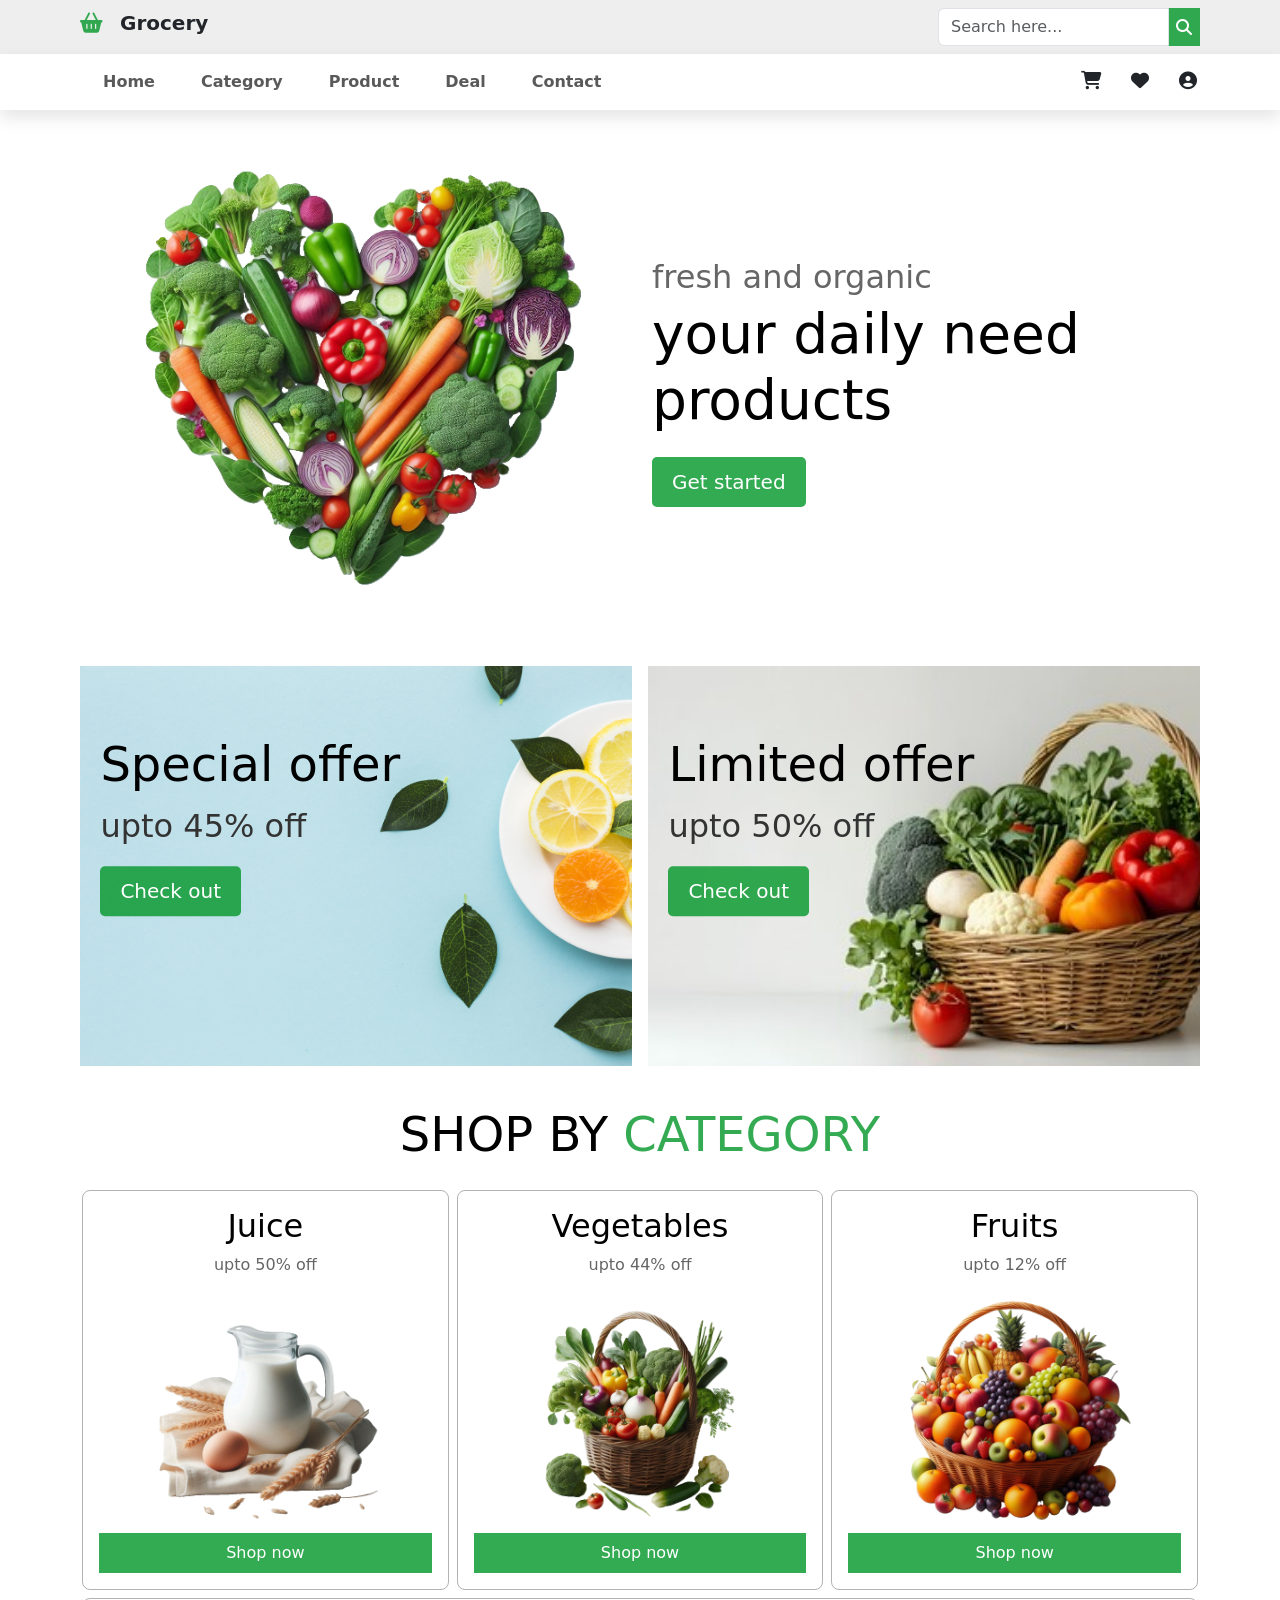
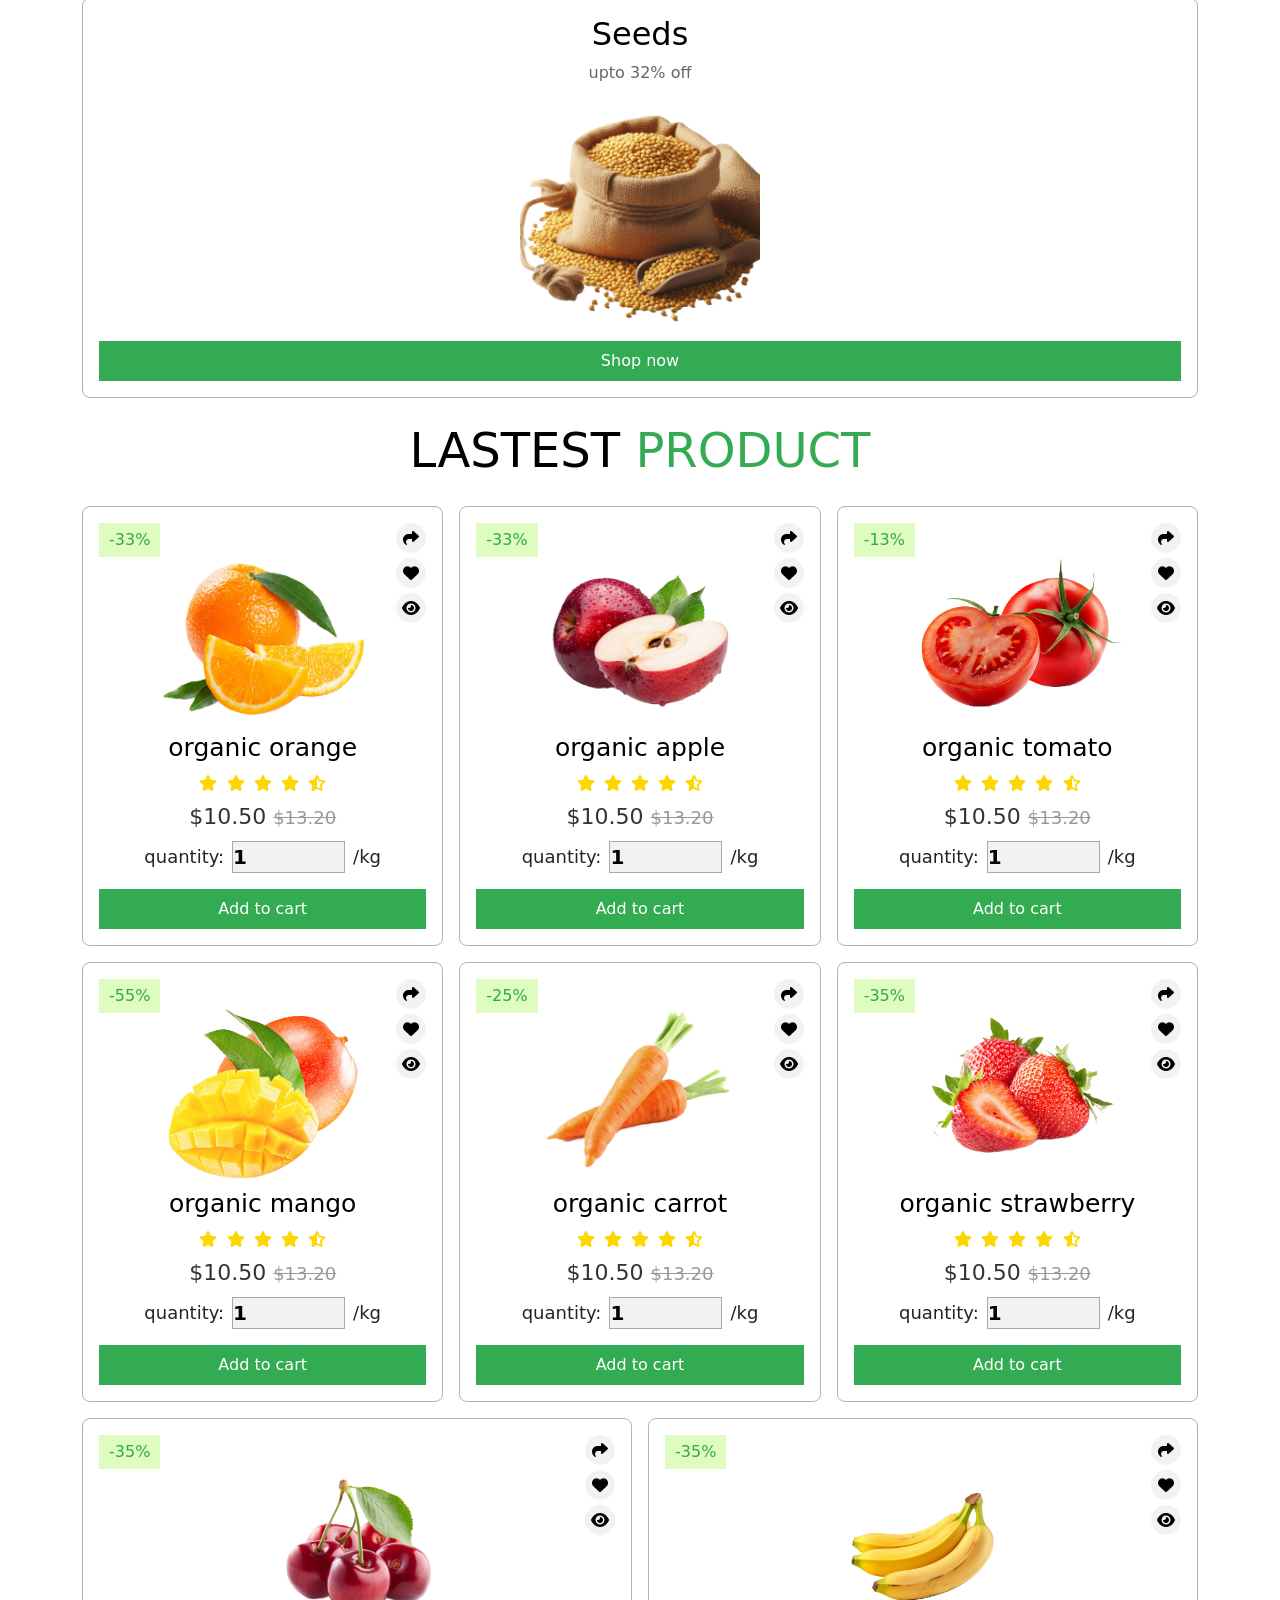
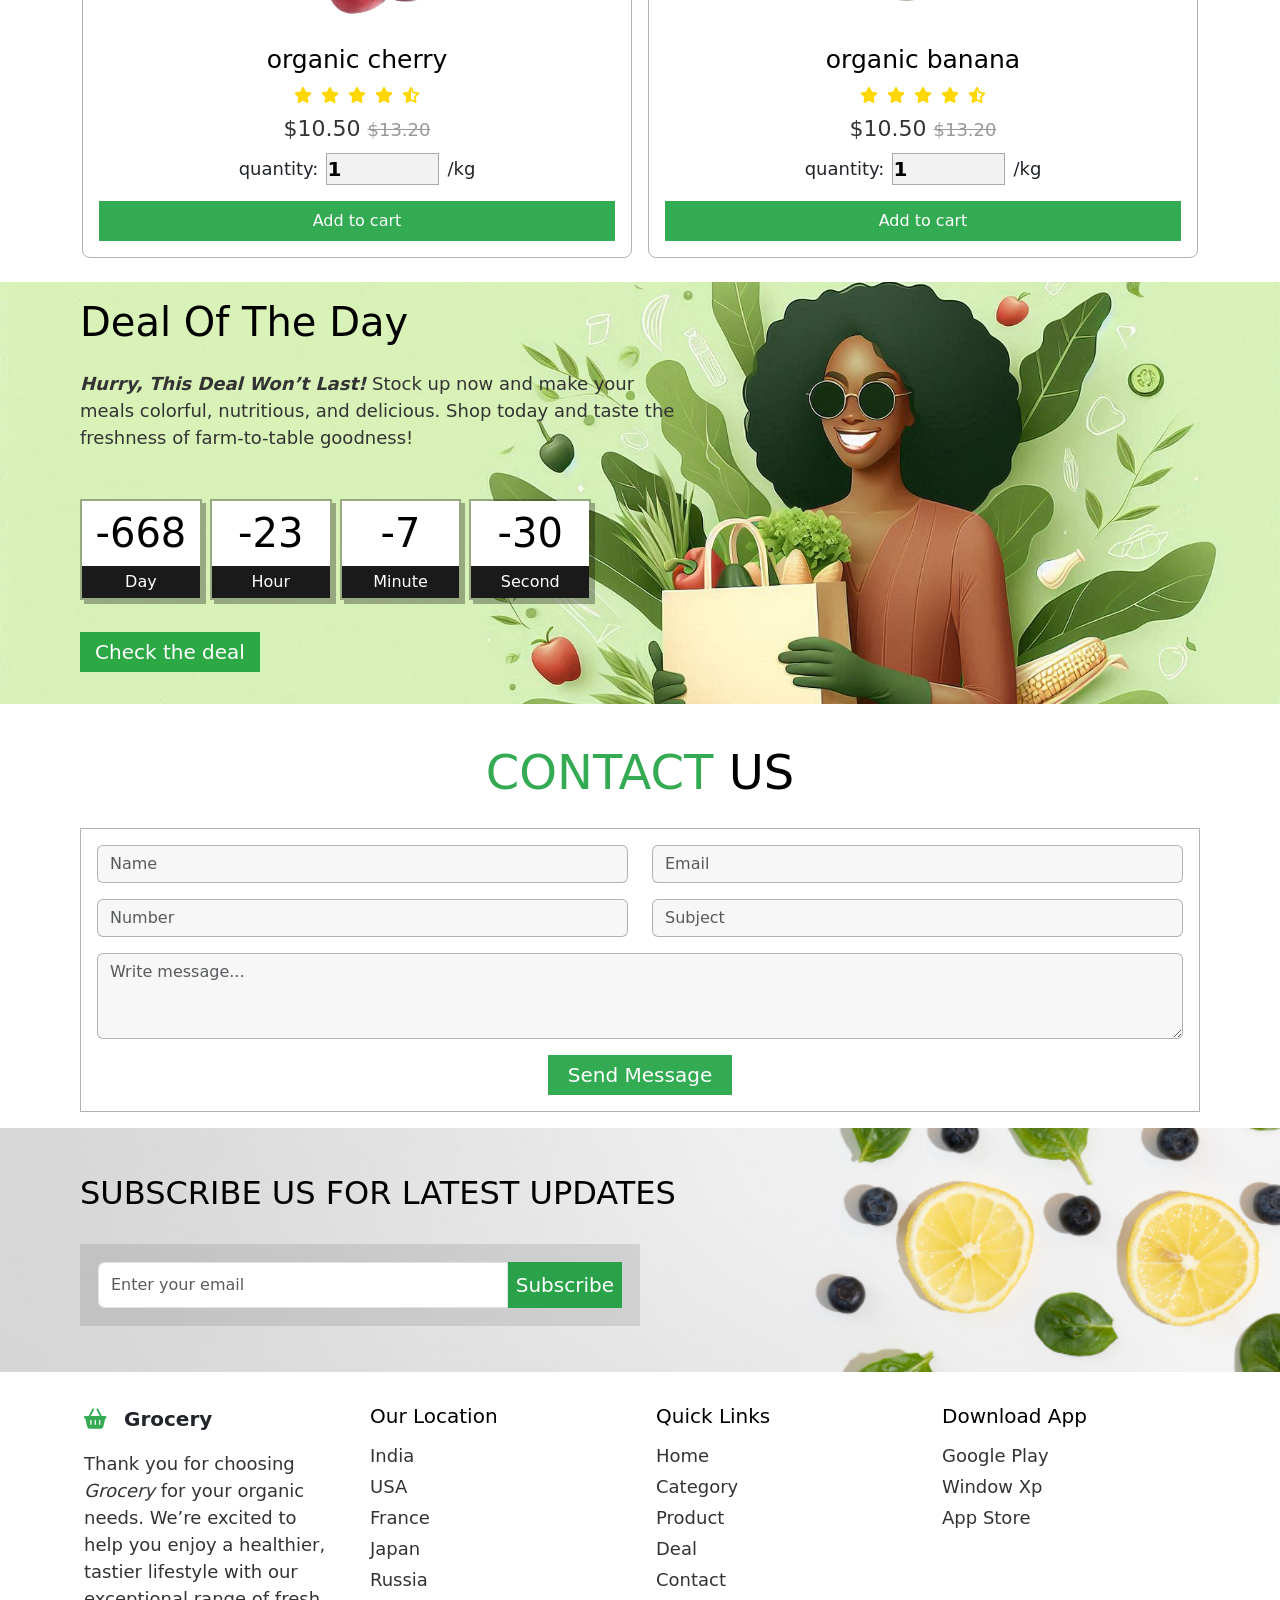
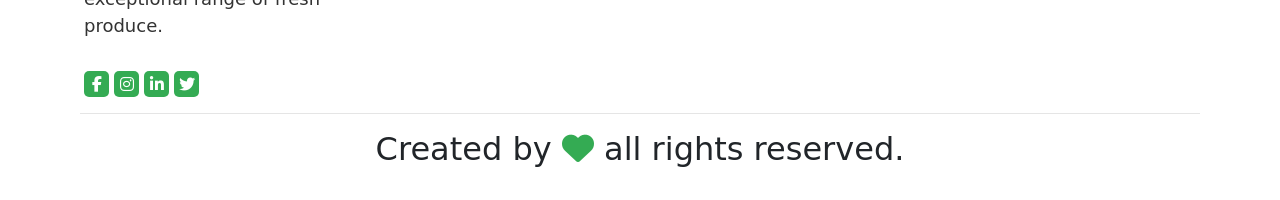
<file: index.html>
<!DOCTYPE html>
<html lang="en">

<head>
    <meta charset="UTF-8">
    <meta name="viewport" content="width=device-width, initial-scale=1.0">
    <title>Grocery App</title>
    <link rel="stylesheet" href="css/style.css">
    <link rel="stylesheet" href="css/responsive.css">
    <link rel="icon" type="image/x-icon" href="/images/favicon.png">

    <!-- font-icon -->
    <link rel="stylesheet" href="https://cdnjs.cloudflare.com/ajax/libs/font-awesome/6.4.2/css/all.min.css">

    <!-- font-family -->
    <link rel="preconnect" href="https://fonts.googleapis.com">
    <link rel="preconnect" href="https://fonts.gstatic.com" crossorigin>
    <link href="https://fonts.googleapis.com/css2?family=Nunito:ital,wght@0,200..1000;1,200..1000&display=swap"
        rel="stylesheet">
    <!-- Bootstrap JS Bundle with Popper -->
    <link href="https://cdn.jsdelivr.net/npm/bootstrap@5.0.2/dist/css/bootstrap.min.css" rel="stylesheet"
        integrity="sha384-EVSTQN3/azprG1Anm3QDgpJLIm9Nao0Yz1ztcQTwFspd3yD65VohhpuuCOmLASjC" crossorigin="anonymous">

    <link href="https://cdn.jsdelivr.net/npm/bootstrap@5.3.2/dist/css/bootstrap.min.css" rel="stylesheet">
</head>

<body>
    <!-- Header Section start-->
    <section>
        <div class="header-1">
            <div class="row">
                <div class="col">
                    <a class="navbar-brand logo"><i class="fa-solid fa-basket-shopping"></i> Grocery</a>
                </div>
                <div class="col-lg-3 col-sm-12">
                    <form class="d-flex">
                        <div class="input-group">
                            <input type="text" class="form-control" placeholder="Search here..." aria-label="Search"
                                aria-describedby="button-addon">
                            <button class="fa-solid fa-magnifying-glass p-2" type="button" id="button-addon"></button>
                        </div>
                    </form>
                </div>

            </div>
        </div>

        <div class="header-2 ">
            <div class="row justify-content-between">
                <div class="col-8 col-sm-2 p-0">
                    <nav class="navbar navbar-expand-lg p-0">
                        <div class="container-fluid">
                            <button class="navbar-toggler" type="button" data-bs-toggle="collapse"
                                data-bs-target="#navbarSupportedContent" aria-controls="navbarSupportedContent"
                                aria-expanded="false" aria-label="Toggle navigation">
                                <span class="navbar-toggler-icon"></span>
                            </button>

                            <div class="collapse navbar-collapse" id="navbarSupportedContent">
                                <ul class="navbar-nav mb-2 mb-lg-0">
                                    <li class="nav-item">
                                        <a class="nav-link" aria-current="page" href="#">Home</a>
                                    </li>
                                    <li class="nav-item">
                                        <a class="nav-link" href="#category">Category</a>
                                    </li>
                                    <li class="nav-item">
                                        <a class="nav-link" href="#product">Product</a>
                                    </li>
                                    <li class="nav-item">
                                        <a class="nav-link" href="#deal">Deal</a>
                                    </li>
                                    <li class="nav-item">
                                        <a class="nav-link" href="#contact">Contact</a>
                                    </li>
                                </ul>
                            </div>
                        </div>
                    </nav>
                </div>
                <div class="col-4 col-sm-2 p-0 d-flex justify-content-end">
                    <div class="icons">
                        <ul class="navbar-nav icons-nav">
                            <li class="nav-item">
                                <a class="nav-link" href="#"><i class="fa-solid fa-cart-shopping"></i></a>
                            </li>
                            <li class="nav-item">
                                <a class="nav-link" href="#"><i class="fa-solid fa-heart"></i></a>
                            </li>
                            <li class="nav-item">
                                <a class="nav-link" href="#"><i class="fa-solid fa-circle-user"></i></a>
                            </li>
                        </ul>
                    </div>
                </div>
            </div>
        </div>
    </section>
    <!-- Header Section end-->

    <!-- Home Section start-->
    <section class="home">
        <div class="container-fluid">
            <div class="row d-flex flex-wrap justify-content-center align-items-center">
                <div class="col-xs-12 col-sm-6 col-lg-6 image text-center">
                    <img src="images/home.png" width="460px" class="img-fluid">
                </div>
                <div class="col-xs-12 col-sm-6 col-lg-6 content">
                    <span>fresh and organic</span>
                    <h3>your daily need products</h3>
                    <button type="button" class="mt-3">Get started</button>
                </div>
            </div>
        </div>

    </section>
    <!-- Home Section end-->

    <!-- Banner Section start-->
    <section class="banner-container">
        <div class="row g-3 d-flex flex-wrap justify-content-center">

            <div class="col-sm-12 col-md-6 col-xl-6 banner">
                <img src="images/banner1.jpg" alt="" width="360px" height="240px" class="img-fluid">
                <div class="content">
                    <h3>Special offer</h3>
                    <p>upto 45% off</p>
                    <button type="button">Check out</button>
                </div>
            </div>

            <div class="col-sm-12 col-md-6 col-xl-6 banner">
                <img src="images/banner2.jpg" alt="" class="img-fluid">
                <div class="content">
                    <h3>Limited offer</h3>
                    <p>upto 50% off</p>
                    <button type="button">Check out</button>
                </div>
            </div>

        </div>
    </section>
    <!-- Banner Section end-->

    <!-- Category Section start-->
    <section id="category">
        <h1 class="heading">Shop by <span>Category</span></h1>
        <div class="row m-auto gap-2 box-container container">
            <div class="col box">
                <h3>Juice</h3>
                <p>upto 50% off</p>
                <div class="image">
                    <img src="images/category1.png">
                </div>
                <!-- <button type="button">Shop now</button> -->
                <a href="Juice.html" target="_self">Shop now</a>

            </div>
            <div class="col box">
                <h3>Vegetables</h3>
                <p>upto 44% off</p>
                <div class="image">
                    <img src="images/category2.png">
                </div>
                <!-- <button type="button">Shop now</button> -->
                <a href="Vegetable.html" target="_self">Shop now</a>

            </div>
            <div class="col box">
                <h3>Fruits</h3>
                <p>upto 12% off</p>
                <div class="image">
                    <img src="images/category3.png">
                </div>
                <!-- <button type="button">Shop now</button> -->
                <a href="Fruits.html" target="_self">Shop now</a>
            </div>
            <div class="col box">
                <h3>Seeds</h3>
                <p>upto 32% off</p>
                <div class="image">
                    <img src="images/category4.png">
                </div>
                <!-- <button type="button">Shop now</button> -->
                <a href="Seeds.html" target="_self">Shop now</a>
            </div>
        </div>
    </section>
    <!-- Category Section end-->

    <!-- Product Section start-->
    <section id="product">
        <h1 class="heading">Lastest <span>product</span></h1>
        <div class="row gap-3 m-auto mb-4 product-container container">

            <div class="col box">
                <span class="discount">-33%</span>
                <div class="icons">
                    <a href="#" class="fa-solid fa-share"></a>
                    <a href="#" class="fa-solid fa-heart"></a>
                    <a href="#" class="fa-solid fa-eye"></a>
                </div>
                <div class="image">
                    <img src="images/product1.png" alt="">
                </div>
                <h3>organic orange</h3>
                <div class="stars">
                    <i class="fa-solid fa-star"></i>
                    <i class="fa-solid fa-star"></i>
                    <i class="fa-solid fa-star"></i>
                    <i class="fa-solid fa-star"></i>
                    <i class="fa-solid fa-star-half-stroke"></i>
                </div>
                <div class="price"> $10.50 <span> $13.20 </span></div>
                <div class="quantity">
                    <span>quantity: </span>
                    <input type="number" min="1" max="1000" value="1">
                    <span>/kg</span>
                </div>
                <button>Add to cart</button>
            </div>

            <div class="col box">
                <span class="discount">-33%</span>
                <div class="icons">
                    <a href="#" class="fa-solid fa-share"></a>
                    <a href="#" class="fa-solid fa-heart"></a>
                    <a href="#" class="fa-solid fa-eye"></a>
                </div>
                <div class="image">
                    <img src="images/product2.png" alt="">
                </div>
                <h3>organic apple</h3>
                <div class="stars">
                    <i class="fa-solid fa-star"></i>
                    <i class="fa-solid fa-star"></i>
                    <i class="fa-solid fa-star"></i>
                    <i class="fa-solid fa-star"></i>
                    <i class="fa-solid fa-star-half-stroke"></i>
                </div>
                <div class="price"> $10.50 <span> $13.20 </span></div>
                <div class="quantity">
                    <span>quantity: </span>
                    <input type="number" min="1" max="1000" value="1">
                    <span> /kg</span>
                </div>
                <button>Add to cart</button>
            </div>

            <div class="col box">
                <span class="discount">-13%</span>
                <div class="icons">
                    <a href="#" class="fa-solid fa-share"></a>
                    <a href="#" class="fa-solid fa-heart"></a>
                    <a href="#" class="fa-solid fa-eye"></a>
                </div>
                <div class="image">
                    <img src="images/product3.png" alt="">
                </div>
                <h3>organic tomato</h3>
                <div class="stars">
                    <i class="fa-solid fa-star"></i>
                    <i class="fa-solid fa-star"></i>
                    <i class="fa-solid fa-star"></i>
                    <i class="fa-solid fa-star"></i>
                    <i class="fa-solid fa-star-half-stroke"></i>
                </div>
                <div class="price"> $10.50 <span> $13.20 </span></div>
                <div class="quantity">
                    <span>quantity: </span>
                    <input type="number" min="1" max="1000" value="1">
                    <span> /kg</span>
                </div>
                <button>Add to cart</button>
            </div>

            <div class="col box">
                <span class="discount">-55%</span>
                <div class="icons">
                    <a href="#" class="fa-solid fa-share"></a>
                    <a href="#" class="fa-solid fa-heart"></a>
                    <a href="#" class="fa-solid fa-eye"></a>
                </div>
                <div class="image">
                    <img src="images/product4.png" alt="">
                </div>
                <h3>organic mango</h3>
                <div class="stars">
                    <i class="fa-solid fa-star"></i>
                    <i class="fa-solid fa-star"></i>
                    <i class="fa-solid fa-star"></i>
                    <i class="fa-solid fa-star"></i>
                    <i class="fa-solid fa-star-half-stroke"></i>
                </div>
                <div class="price"> $10.50 <span> $13.20 </span></div>
                <div class="quantity">
                    <span>quantity: </span>
                    <input type="number" min="1" max="1000" value="1">
                    <span> /kg</span>
                </div>
                <button>Add to cart</button>
            </div>

            <div class="col box">
                <span class="discount">-25%</span>
                <div class="icons">
                    <a href="#" class="fa-solid fa-share"></a>
                    <a href="#" class="fa-solid fa-heart"></a>
                    <a href="#" class="fa-solid fa-eye"></a>
                </div>
                <div class="image">
                    <img src="images/product5.png" alt="">
                </div>
                <h3>organic carrot</h3>
                <div class="stars">
                    <i class="fa-solid fa-star"></i>
                    <i class="fa-solid fa-star"></i>
                    <i class="fa-solid fa-star"></i>
                    <i class="fa-solid fa-star"></i>
                    <i class="fa-solid fa-star-half-stroke"></i>
                </div>
                <div class="price"> $10.50 <span> $13.20 </span></div>
                <div class="quantity">
                    <span>quantity: </span>
                    <input type="number" min="1" max="1000" value="1">
                    <span> /kg</span>
                </div>
                <button>Add to cart</button>
            </div>

            <div class="col box">
                <span class="discount">-35%</span>
                <div class="icons">
                    <a href="#" class="fa-solid fa-share"></a>
                    <a href="#" class="fa-solid fa-heart"></a>
                    <a href="#" class="fa-solid fa-eye"></a>
                </div>
                <div class="image">
                    <img src="images/product6.png" alt="">
                </div>
                <h3>organic strawberry</h3>
                <div class="stars">
                    <i class="fa-solid fa-star"></i>
                    <i class="fa-solid fa-star"></i>
                    <i class="fa-solid fa-star"></i>
                    <i class="fa-solid fa-star"></i>
                    <i class="fa-solid fa-star-half-stroke"></i>
                </div>
                <div class="price"> $10.50 <span> $13.20 </span></div>
                <div class="quantity">
                    <span>quantity: </span>
                    <input type="number" min="1" max="1000" value="1">
                    <span> /kg</span>
                </div>
                <button>Add to cart</button>
            </div>

            <div class="col box">
                <span class="discount">-35%</span>
                <div class="icons">
                    <a href="#" class="fa-solid fa-share"></a>
                    <a href="#" class="fa-solid fa-heart"></a>
                    <a href="#" class="fa-solid fa-eye"></a>
                </div>
                <div class="image">
                    <img src="images/product7.png" alt="">
                </div>
                <h3>organic cherry</h3>
                <div class="stars">
                    <i class="fa-solid fa-star"></i>
                    <i class="fa-solid fa-star"></i>
                    <i class="fa-solid fa-star"></i>
                    <i class="fa-solid fa-star"></i>
                    <i class="fa-solid fa-star-half-stroke"></i>
                </div>
                <div class="price"> $10.50 <span> $13.20 </span></div>
                <div class="quantity">
                    <span>quantity: </span>
                    <input type="number" min="1" max="1000" value="1">
                    <span> /kg</span>
                </div>
                <button>Add to cart</button>
            </div>

            <div class="col box">
                <span class="discount">-35%</span>
                <div class="icons">
                    <a href="#" class="fa-solid fa-share"></a>
                    <a href="#" class="fa-solid fa-heart"></a>
                    <a href="#" class="fa-solid fa-eye"></a>
                </div>
                <div class="image">
                    <img src="images/product8.png" alt="">
                </div>
                <h3>organic banana</h3>
                <div class="stars">
                    <i class="fa-solid fa-star"></i>
                    <i class="fa-solid fa-star"></i>
                    <i class="fa-solid fa-star"></i>
                    <i class="fa-solid fa-star"></i>
                    <i class="fa-solid fa-star-half-stroke"></i>
                </div>
                <div class="price"> $10.50 <span> $13.20 </span></div>
                <div class="quantity">
                    <span>quantity: </span>
                    <input type="number" min="1" max="1000" value="1">
                    <span> /kg</span>
                </div>
                <button>Add to cart</button>
            </div>
        </div>
    </section>
    <!-- Product Section end-->

    <!-- Deal Section start-->
    <section id="deal">
        <div class="content">
            <h3 class="title">Deal Of The Day</h3>
            <p><b><i>Hurry, This Deal Won’t Last!</i></b> Stock up now and make your meals colorful, nutritious, and
                delicious. Shop today and taste the freshness of farm-to-table goodness!</p>

            <div class="row gap-2 deal-container">
                <div class="px-0 box">
                    <h3 class="mb-0" id="day">00</h3>
                    <span>Day</span>
                </div>
                <div class="px-0 box">
                    <h3 class="mb-0" id="hour">00</h3>
                    <span>Hour</span>
                </div>
                <div class="px-0 box">
                    <h3 class="mb-0" id="minute">00</h3>
                    <span>Minute</span>
                </div>
                <div class="px-0 box">
                    <h3 class="mb-0" id="second">00</h3>
                    <span>Second</span>
                </div>
            </div>

            <button type="button" class="my-3">Check the deal</button>
        </div>
    </section>
    <!-- Deal Section end-->

    <!--Contact Section start-->
    <section id="contact">
        <h1 class="heading"> <span>contact</span> us </h1>

        <form>
            <div class="row">
                <div class="col-sm-12 col-md-6 col-lg-6 mb-3">
                    <input type="text" class="form-control" placeholder="Name" aria-describedby="fullname">
                </div>
                <div class="col-sm-12 col-md-6 col-lg-6 mb-3">
                    <input type="email" class="form-control" placeholder="Email" aria-describedby="email">
                </div>
            </div>

            <div class="row">
                <div class="col-sm-12 col-md-6 col-lg-6 mb-3">
                    <input type="number" class="form-control" placeholder="Number" max="1000000000" min="1">
                </div>
                <div class="col-sm-12 col-md-6 col-lg-6 mb-3">
                    <input type="text" class="form-control" placeholder="Subject" aria-describedby="subject">
                </div>
            </div>

            <div class="row">
                <div class="col">
                    <textarea class="form-control" placeholder="Write message..." rows="3"></textarea>
                </div>
            </div>

            <button type="submit">Send Message</button>
        </form>
    </section>
    <!--Contact Section end-->

    <!--Subscribe Section start-->
    <section class="subscribe">
        <h3 class="subs-heading">subscribe us for latest updates</h3>
        <form class="col-sm-12 col-xl-6 d-flex">
            <div class="input-group">
                <input type="email" class="form-control email" placeholder="Enter your email" aria-label="Search"
                    aria-describedby="button-addon">
                <button class="p-2 m-0" type="submit" id="button-addon">Subscribe</button>
            </div>
        </form>

    </section>
    <!--Subscribe Section end-->

    <!--Footer Section start-->
    <section class="footer">
        <div class="row box-container">
            <div class="col-sm-12 col-lg-3 box">
                <a class="navbar-brand logo"><i class="fa-solid fa-basket-shopping"></i> Grocery</a>
                <p>Thank you for choosing <i>Grocery</i> for your organic needs. We’re excited to help you enjoy a
                    healthier, tastier lifestyle with our exceptional range of fresh produce.</p>

                <div class="share">
                    <a href="#" class="fa-brands fa-facebook-f"></a>
                    <a href="#" class="fa-brands fa-instagram"></a>
                    <a href="#" class="fa-brands fa-linkedin-in"></a>
                    <a href="#" class="fa-brands fa-twitter"></a>
                </div>
            </div>

            <div class="col-sm-12 col-lg-3 box">
                <h3>Our Location</h3>
                <div class="links">
                    <a href="#">India</a>
                    <a href="#">USA</a>
                    <a href="#">France</a>
                    <a href="#">Japan</a>
                    <a href="#">Russia</a>
                </div>
            </div>

            <div class="col-sm-12 col-lg-3 box">
                <h3>Quick Links</h3>
                <div class="links">
                    <a href="#">Home</a>
                    <a href="#">Category</a>
                    <a href="#">Product</a>
                    <a href="#">Deal</a>
                    <a href="#">Contact</a>
                </div>
            </div>

            <div class="col-sm-12 col-lg-3 box">
                <h3>Download App</h3>
                <div class="links">
                    <a href="#">Google Play</a>
                    <a href="#">Window Xp</a>
                    <a href="#">App Store</a>
                </div>
            </div>
        </div>

        <h1 class="credit">Created by <span> <i class="fa-solid fa-heart"></i> </span> all rights reserved.</h1>

    </section>
    <!--Footer Section end-->


</body>

</html>

<script src="js/javascript.js"></script>
<script src="https://cdn.jsdelivr.net/npm/bootstrap@5.3.2/dist/js/bootstrap.bundle.min.js"></script>
</body>

</html>
</file>
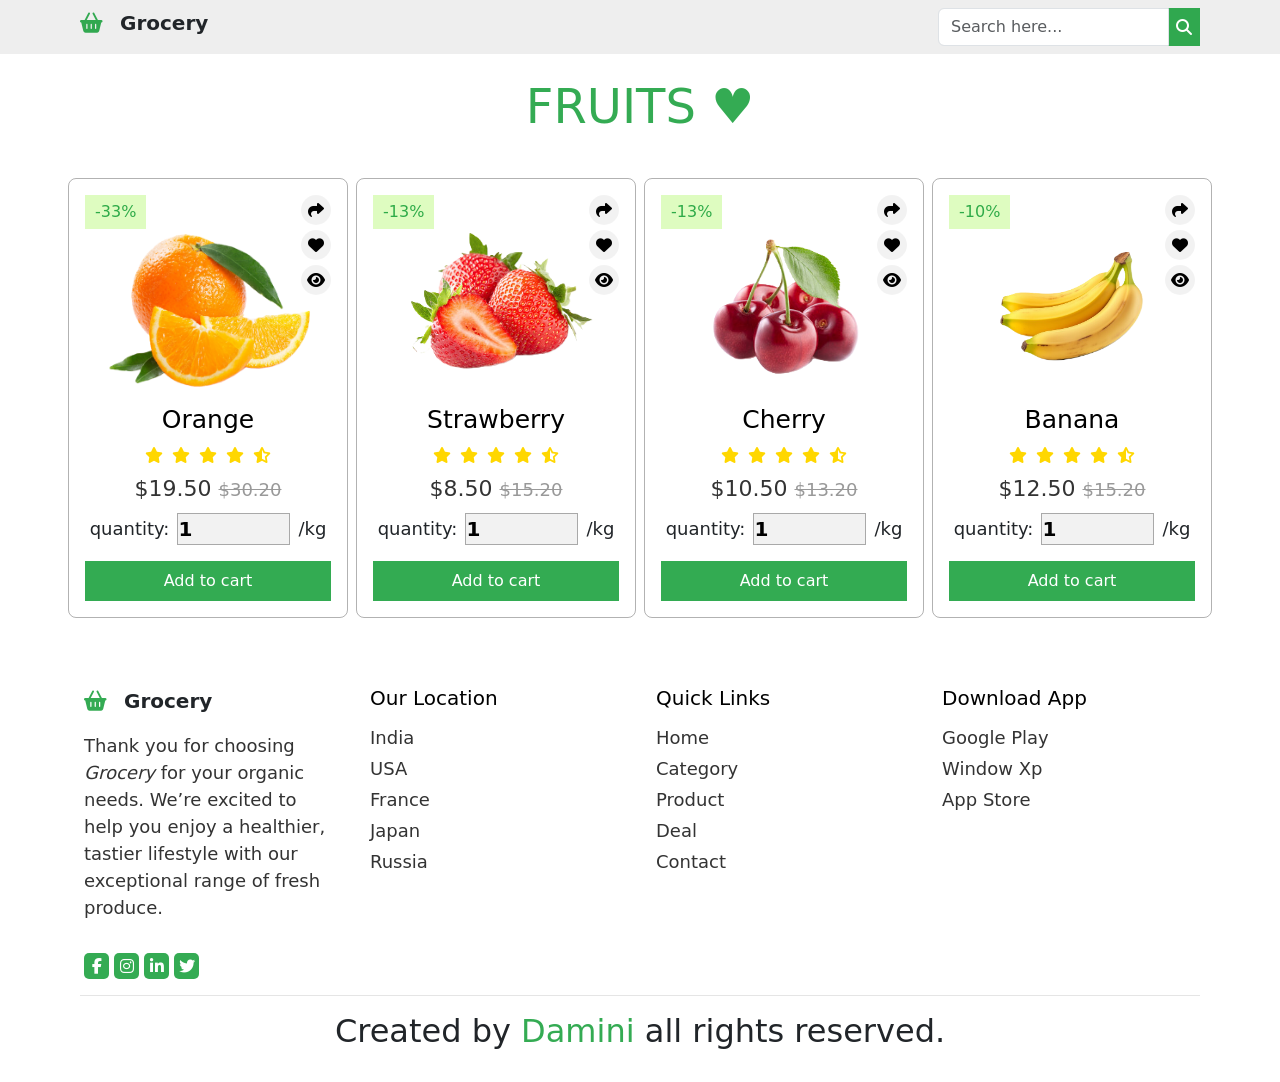
<file: Fruits.html>
<!DOCTYPE html>
<html lang="en">
    <head>
        <meta charset="UTF-8">
        <meta name="viewport" content="width=device-width, initial-scale=1.0">
        <title>Grocery App</title>
        <link rel="stylesheet" href="css/style.css">
        <link rel="stylesheet" href="css/responsive.css">
    
        <!-- font-icon -->
        <link rel="stylesheet" href="https://cdnjs.cloudflare.com/ajax/libs/font-awesome/6.4.2/css/all.min.css">
    
        <!-- font-family -->
        <link rel="preconnect" href="https://fonts.googleapis.com">
        <link rel="preconnect" href="https://fonts.gstatic.com" crossorigin>
        <link href="https://fonts.googleapis.com/css2?family=Nunito:ital,wght@0,200..1000;1,200..1000&display=swap"
            rel="stylesheet">
        <!-- Bootstrap JS Bundle with Popper -->
        <link href="https://cdn.jsdelivr.net/npm/bootstrap@5.0.2/dist/css/bootstrap.min.css" rel="stylesheet"
            integrity="sha384-EVSTQN3/azprG1Anm3QDgpJLIm9Nao0Yz1ztcQTwFspd3yD65VohhpuuCOmLASjC" crossorigin="anonymous">
    
        <link href="https://cdn.jsdelivr.net/npm/bootstrap@5.3.2/dist/css/bootstrap.min.css" rel="stylesheet">
    </head>
<body>
    <section>
        <div class="header-1">
            <div class="row">
                <div class="col">
                    <a class="navbar-brand logo"><i class="fa-solid fa-basket-shopping"></i> Grocery</a>
                </div>
                <div class="col-lg-3 col-sm-12">
                    <form class="d-flex">
                        <div class="input-group">
                            <input type="text" class="form-control" placeholder="Search here..." aria-label="Search"
                                aria-describedby="button-addon">
                            <button class="fa-solid fa-magnifying-glass p-2" type="button" id="button-addon"></button>
                        </div>
                    </form>
                </div>

            </div>
        </div>
    </section>

    <section id="shopBy">
        <h1 class="heading"><span>Fruits &#9829;</span></h1>
        <div class="row gap-2 category-container">

            <div class="col box">
                <span class="discount">-33%</span>
                <div class="icons">
                    <a href="#" class="fa-solid fa-share"></a>
                    <a href="#" class="fa-solid fa-heart"></a>
                    <a href="#" class="fa-solid fa-eye"></a>
                </div>
                <div class="image">
                    <img src="images/product1.png" alt="">
                </div>
                <h3>Orange</h3>
                <div class="stars">
                    <i class="fa-solid fa-star"></i>
                    <i class="fa-solid fa-star"></i>
                    <i class="fa-solid fa-star"></i>
                    <i class="fa-solid fa-star"></i>
                    <i class="fa-solid fa-star-half-stroke"></i>
                </div>
                <div class="price"> $19.50 <span> $30.20 </span></div>
                <div class="quantity">
                    <span>quantity: </span>
                    <input type="number" min="1" max="1000" value="1">
                    <span>/kg</span>
                </div>
                <button>Add to cart</button>
            </div>

            <div class="col box">
                <span class="discount">-13%</span>
                <div class="icons">
                    <a href="#" class="fa-solid fa-share"></a>
                    <a href="#" class="fa-solid fa-heart"></a>
                    <a href="#" class="fa-solid fa-eye"></a>
                </div>
                <div class="image">
                    <img src="images/product6.png" alt="">
                </div>
                <h3>Strawberry</h3>
                <div class="stars">
                    <i class="fa-solid fa-star"></i>
                    <i class="fa-solid fa-star"></i>
                    <i class="fa-solid fa-star"></i>
                    <i class="fa-solid fa-star"></i>
                    <i class="fa-solid fa-star-half-stroke"></i>
                </div>
                <div class="price"> $8.50 <span> $15.20 </span></div>
                <div class="quantity">
                    <span>quantity: </span>
                    <input type="number" min="1" max="1000" value="1">
                    <span> /kg</span>
                </div>
                <button>Add to cart</button>
            </div>

            <div class="col box">
                <span class="discount">-13%</span>
                <div class="icons">
                    <a href="#" class="fa-solid fa-share"></a>
                    <a href="#" class="fa-solid fa-heart"></a>
                    <a href="#" class="fa-solid fa-eye"></a>
                </div>
                <div class="image">
                    <img src="images/product7.png" alt="">
                </div>
                <h3>Cherry</h3>
                <div class="stars">
                    <i class="fa-solid fa-star"></i>
                    <i class="fa-solid fa-star"></i>
                    <i class="fa-solid fa-star"></i>
                    <i class="fa-solid fa-star"></i>
                    <i class="fa-solid fa-star-half-stroke"></i>
                </div>
                <div class="price"> $10.50 <span> $13.20 </span></div>
                <div class="quantity">
                    <span>quantity: </span>
                    <input type="number" min="1" max="1000" value="1">
                    <span> /kg</span>
                </div>
                <button>Add to cart</button>
            </div>

            <div class="col box">
                <span class="discount">-10%</span>
                <div class="icons">
                    <a href="#" class="fa-solid fa-share"></a>
                    <a href="#" class="fa-solid fa-heart"></a>
                    <a href="#" class="fa-solid fa-eye"></a>
                </div>
                <div class="image">
                    <img src="images/product8.png" alt="">
                </div>
                <h3>Banana</h3>
                <div class="stars">
                    <i class="fa-solid fa-star"></i>
                    <i class="fa-solid fa-star"></i>
                    <i class="fa-solid fa-star"></i>
                    <i class="fa-solid fa-star"></i>
                    <i class="fa-solid fa-star-half-stroke"></i>
                </div>
                <div class="price"> $12.50 <span> $15.20 </span></div>
                <div class="quantity">
                    <span>quantity: </span>
                    <input type="number" min="1" max="1000" value="1">
                    <span> /kg</span>
                </div>
                <button>Add to cart</button>
            </div>

          
        </div>
    </section>

    <section class="footer">
        <div class="row justify-content-end box-container">
            <div class="col-sm-12 col-xl-3 box">
                <a class="navbar-brand logo"><i class="fa-solid fa-basket-shopping"></i> Grocery</a>
                <p>Thank you for choosing <i>Grocery</i> for your organic needs. We’re excited to help you enjoy a
                    healthier, tastier lifestyle with our exceptional range of fresh produce.</p>

                <div class="share">
                    <a href="#" class="fa-brands fa-facebook-f"></a>
                    <a href="#" class="fa-brands fa-instagram"></a>
                    <a href="#" class="fa-brands fa-linkedin-in"></a>
                    <a href="#" class="fa-brands fa-twitter"></a>
                </div>
            </div>

            <div class="col-sm-12 col-xl-3 box">
                <h3>Our Location</h3>
                <div class="links">
                    <a href="#">India</a>
                    <a href="#">USA</a>
                    <a href="#">France</a>
                    <a href="#">Japan</a>
                    <a href="#">Russia</a>
                </div>
            </div>

            <div class="col-sm-12 col-xl-3 box">
                <h3>Quick Links</h3>
                <div class="links">
                    <a href="#">Home</a>
                    <a href="#">Category</a>
                    <a href="#">Product</a>
                    <a href="#">Deal</a>
                    <a href="#">Contact</a>
                </div>
            </div>

            <div class="col-sm-12 col-xl-3 box">
                <h3>Download App</h3>
                <div class="links">
                    <a href="#">Google Play</a>
                    <a href="#">Window Xp</a>
                    <a href="#">App Store</a>
                </div>
            </div>
        </div>

        <h1 class="credit">Created by <span> Damini </span> all rights reserved.</h1>

    </section>
</body>
</html>
</file>
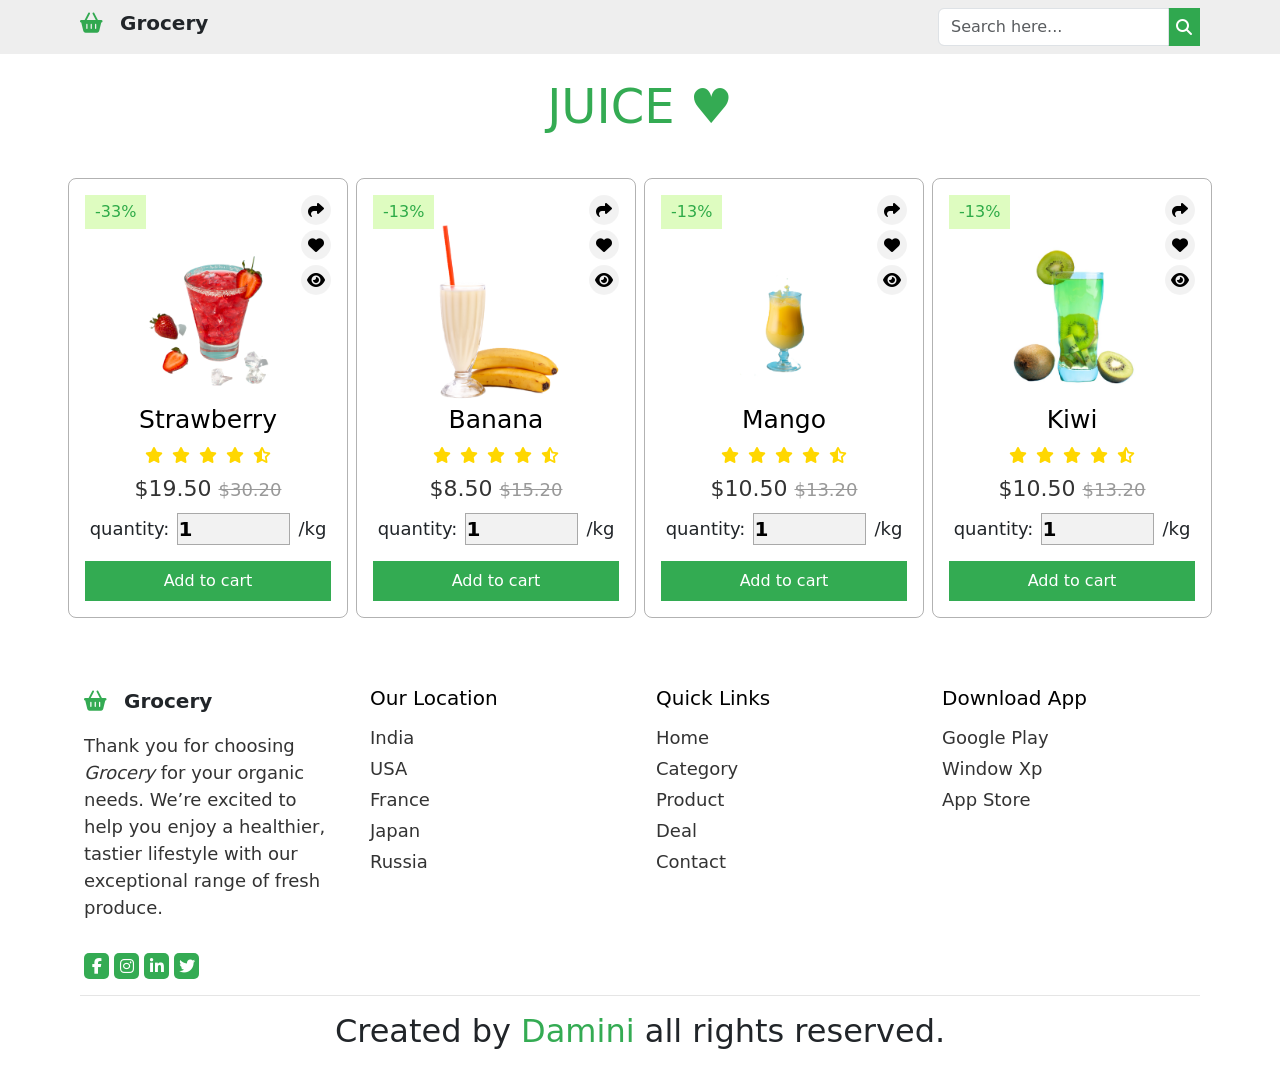
<file: Juice.html>
<!DOCTYPE html>
<html lang="en">
    <head>
        <meta charset="UTF-8">
        <meta name="viewport" content="width=device-width, initial-scale=1.0">
        <title>Grocery App</title>
        <link rel="stylesheet" href="css/style.css">
        <link rel="stylesheet" href="css/responsive.css">
    
        <!-- font-icon -->
        <link rel="stylesheet" href="https://cdnjs.cloudflare.com/ajax/libs/font-awesome/6.4.2/css/all.min.css">
    
        <!-- font-family -->
        <link rel="preconnect" href="https://fonts.googleapis.com">
        <link rel="preconnect" href="https://fonts.gstatic.com" crossorigin>
        <link href="https://fonts.googleapis.com/css2?family=Nunito:ital,wght@0,200..1000;1,200..1000&display=swap"
            rel="stylesheet">
        <!-- Bootstrap JS Bundle with Popper -->
        <link href="https://cdn.jsdelivr.net/npm/bootstrap@5.0.2/dist/css/bootstrap.min.css" rel="stylesheet"
            integrity="sha384-EVSTQN3/azprG1Anm3QDgpJLIm9Nao0Yz1ztcQTwFspd3yD65VohhpuuCOmLASjC" crossorigin="anonymous">
    
        <link href="https://cdn.jsdelivr.net/npm/bootstrap@5.3.2/dist/css/bootstrap.min.css" rel="stylesheet">
    </head>
<body>
    <section>
        <div class="header-1">
            <div class="row">
                <div class="col">
                    <a class="navbar-brand logo"><i class="fa-solid fa-basket-shopping"></i> Grocery</a>
                </div>
                <div class="col-lg-3 col-sm-12">
                    <form class="d-flex">
                        <div class="input-group">
                            <input type="text" class="form-control" placeholder="Search here..." aria-label="Search"
                                aria-describedby="button-addon">
                            <button class="fa-solid fa-magnifying-glass p-2" type="button" id="button-addon"></button>
                        </div>
                    </form>
                </div>

            </div>
        </div>
    </section>

    <section id="shopBy">
        <h1 class="heading"><span>Juice &#9829;</span></h1>
        <div class="row gap-2 category-container">

            <div class="col box">
                <span class="discount">-33%</span>
                <div class="icons">
                    <a href="#" class="fa-solid fa-share"></a>
                    <a href="#" class="fa-solid fa-heart"></a>
                    <a href="#" class="fa-solid fa-eye"></a>
                </div>
                <div class="image">
                    <img src="images/product11.png" alt="">
                </div>
                <h3>Strawberry</h3>
                <div class="stars">
                    <i class="fa-solid fa-star"></i>
                    <i class="fa-solid fa-star"></i>
                    <i class="fa-solid fa-star"></i>
                    <i class="fa-solid fa-star"></i>
                    <i class="fa-solid fa-star-half-stroke"></i>
                </div>
                <div class="price"> $19.50 <span> $30.20 </span></div>
                <div class="quantity">
                    <span>quantity: </span>
                    <input type="number" min="1" max="1000" value="1">
                    <span>/kg</span>
                </div>
                <button>Add to cart</button>
            </div>

            <div class="col box">
                <span class="discount">-13%</span>
                <div class="icons">
                    <a href="#" class="fa-solid fa-share"></a>
                    <a href="#" class="fa-solid fa-heart"></a>
                    <a href="#" class="fa-solid fa-eye"></a>
                </div>
                <div class="image">
                    <img src="images/product12.png" alt="">
                </div>
                <h3>Banana</h3>
                <div class="stars">
                    <i class="fa-solid fa-star"></i>
                    <i class="fa-solid fa-star"></i>
                    <i class="fa-solid fa-star"></i>
                    <i class="fa-solid fa-star"></i>
                    <i class="fa-solid fa-star-half-stroke"></i>
                </div>
                <div class="price"> $8.50 <span> $15.20 </span></div>
                <div class="quantity">
                    <span>quantity: </span>
                    <input type="number" min="1" max="1000" value="1">
                    <span> /kg</span>
                </div>
                <button>Add to cart</button>
            </div>

            <div class="col box">
                <span class="discount">-13%</span>
                <div class="icons">
                    <a href="#" class="fa-solid fa-share"></a>
                    <a href="#" class="fa-solid fa-heart"></a>
                    <a href="#" class="fa-solid fa-eye"></a>
                </div>
                <div class="image">
                    <img src="images/product13.png" alt="">
                </div>
                <h3>Mango</h3>
                <div class="stars">
                    <i class="fa-solid fa-star"></i>
                    <i class="fa-solid fa-star"></i>
                    <i class="fa-solid fa-star"></i>
                    <i class="fa-solid fa-star"></i>
                    <i class="fa-solid fa-star-half-stroke"></i>
                </div>
                <div class="price"> $10.50 <span> $13.20 </span></div>
                <div class="quantity">
                    <span>quantity: </span>
                    <input type="number" min="1" max="1000" value="1">
                    <span> /kg</span>
                </div>
                <button>Add to cart</button>
            </div>

            <div class="col box">
                <span class="discount">-13%</span>
                <div class="icons">
                    <a href="#" class="fa-solid fa-share"></a>
                    <a href="#" class="fa-solid fa-heart"></a>
                    <a href="#" class="fa-solid fa-eye"></a>
                </div>
                <div class="image">
                    <img src="images/product15.jpg" alt="">
                </div>
                <h3>Kiwi</h3>
                <div class="stars">
                    <i class="fa-solid fa-star"></i>
                    <i class="fa-solid fa-star"></i>
                    <i class="fa-solid fa-star"></i>
                    <i class="fa-solid fa-star"></i>
                    <i class="fa-solid fa-star-half-stroke"></i>
                </div>
                <div class="price"> $10.50 <span> $13.20 </span></div>
                <div class="quantity">
                    <span>quantity: </span>
                    <input type="number" min="1" max="1000" value="1">
                    <span> /kg</span>
                </div>
                <button>Add to cart</button>
            </div>

          
        </div>
    </section>

    <section class="footer">
        <div class="row justify-content-end box-container">
            <div class="col-sm-12 col-xl-3 box">
                <a class="navbar-brand logo"><i class="fa-solid fa-basket-shopping"></i> Grocery</a>
                <p>Thank you for choosing <i>Grocery</i> for your organic needs. We’re excited to help you enjoy a
                    healthier, tastier lifestyle with our exceptional range of fresh produce.</p>

                <div class="share">
                    <a href="#" class="fa-brands fa-facebook-f"></a>
                    <a href="#" class="fa-brands fa-instagram"></a>
                    <a href="#" class="fa-brands fa-linkedin-in"></a>
                    <a href="#" class="fa-brands fa-twitter"></a>
                </div>
            </div>

            <div class="col-sm-12 col-xl-3 box">
                <h3>Our Location</h3>
                <div class="links">
                    <a href="#">India</a>
                    <a href="#">USA</a>
                    <a href="#">France</a>
                    <a href="#">Japan</a>
                    <a href="#">Russia</a>
                </div>
            </div>

            <div class="col-sm-12 col-xl-3 box">
                <h3>Quick Links</h3>
                <div class="links">
                    <a href="#">Home</a>
                    <a href="#">Category</a>
                    <a href="#">Product</a>
                    <a href="#">Deal</a>
                    <a href="#">Contact</a>
                </div>
            </div>

            <div class="col-sm-12 col-xl-3 box">
                <h3>Download App</h3>
                <div class="links">
                    <a href="#">Google Play</a>
                    <a href="#">Window Xp</a>
                    <a href="#">App Store</a>
                </div>
            </div>
        </div>

        <h1 class="credit">Created by <span> Damini </span> all rights reserved.</h1>

    </section>
</body>
</html>
</file>
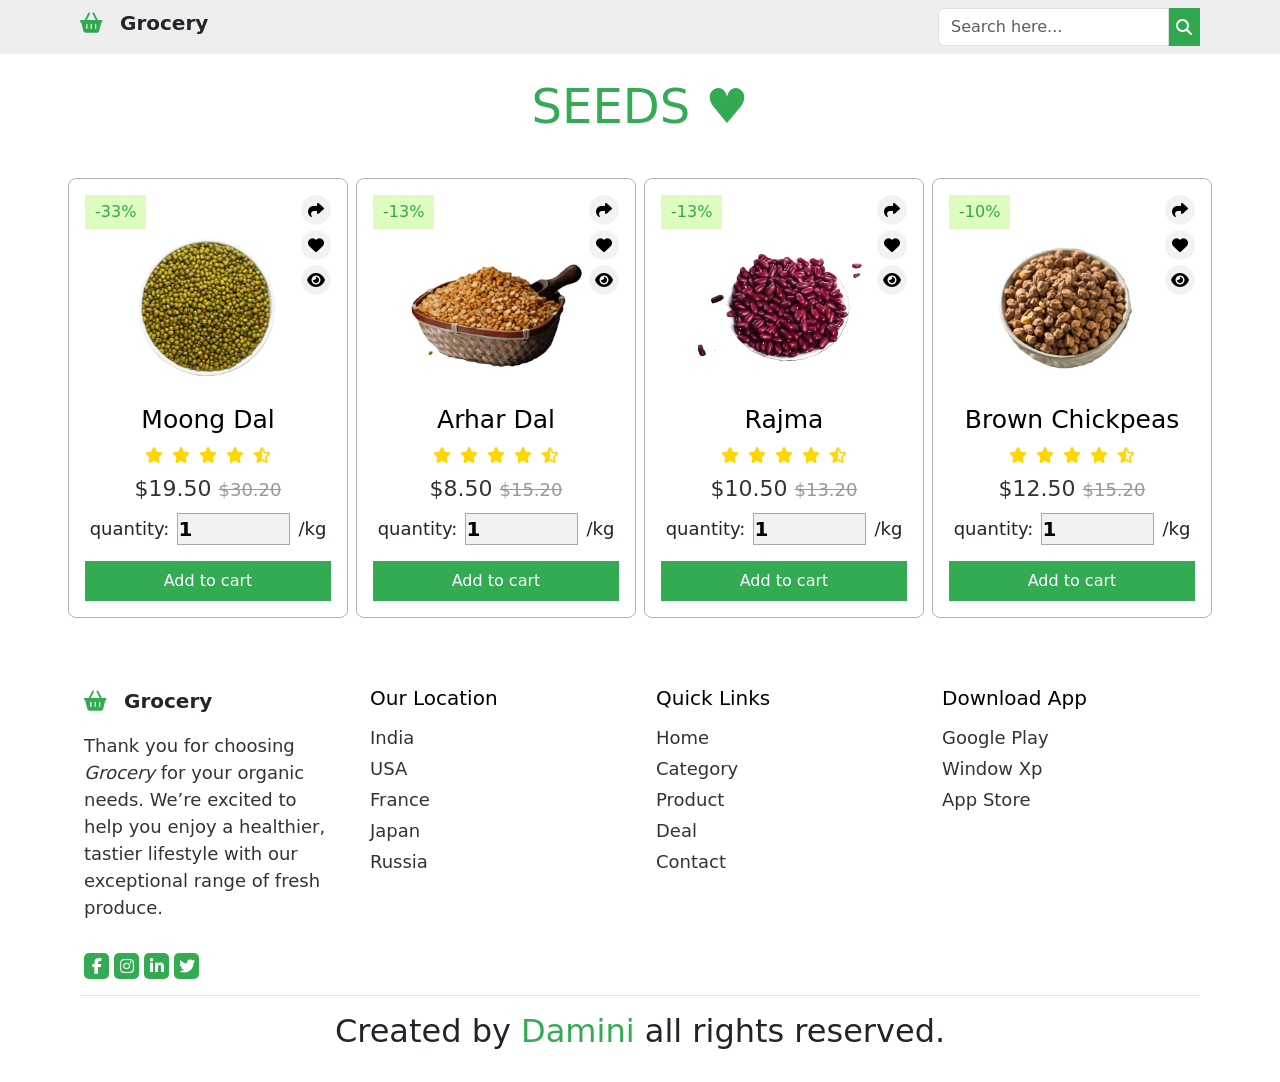
<file: Seeds.html>
<!DOCTYPE html>
<html lang="en">
    <head>
        <meta charset="UTF-8">
        <meta name="viewport" content="width=device-width, initial-scale=1.0">
        <title>Grocery App</title>
        <link rel="stylesheet" href="css/style.css">
        <link rel="stylesheet" href="css/responsive.css">
    
        <!-- font-icon -->
        <link rel="stylesheet" href="https://cdnjs.cloudflare.com/ajax/libs/font-awesome/6.4.2/css/all.min.css">
    
        <!-- font-family -->
        <link rel="preconnect" href="https://fonts.googleapis.com">
        <link rel="preconnect" href="https://fonts.gstatic.com" crossorigin>
        <link href="https://fonts.googleapis.com/css2?family=Nunito:ital,wght@0,200..1000;1,200..1000&display=swap"
            rel="stylesheet">
        <!-- Bootstrap JS Bundle with Popper -->
        <link href="https://cdn.jsdelivr.net/npm/bootstrap@5.0.2/dist/css/bootstrap.min.css" rel="stylesheet"
            integrity="sha384-EVSTQN3/azprG1Anm3QDgpJLIm9Nao0Yz1ztcQTwFspd3yD65VohhpuuCOmLASjC" crossorigin="anonymous">
    
        <link href="https://cdn.jsdelivr.net/npm/bootstrap@5.3.2/dist/css/bootstrap.min.css" rel="stylesheet">
    </head>
<body>
    <section>
        <div class="header-1">
            <div class="row">
                <div class="col">
                    <a class="navbar-brand logo"><i class="fa-solid fa-basket-shopping"></i> Grocery</a>
                </div>
                <div class="col-lg-3 col-sm-12">
                    <form class="d-flex">
                        <div class="input-group">
                            <input type="text" class="form-control" placeholder="Search here..." aria-label="Search"
                                aria-describedby="button-addon">
                            <button class="fa-solid fa-magnifying-glass p-2" type="button" id="button-addon"></button>
                        </div>
                    </form>
                </div>

            </div>
        </div>
    </section>

    <section id="shopBy">
        <h1 class="heading"><span>Seeds &#9829;</span></h1>
        <div class="row gap-2 category-container">

            <div class="col box">
                <span class="discount">-33%</span>
                <div class="icons">
                    <a href="#" class="fa-solid fa-share"></a>
                    <a href="#" class="fa-solid fa-heart"></a>
                    <a href="#" class="fa-solid fa-eye"></a>
                </div>
                <div class="image">
                    <img src="images/product17.jpg" alt="">
                </div>
                <h3>Moong Dal</h3>
                <div class="stars">
                    <i class="fa-solid fa-star"></i>
                    <i class="fa-solid fa-star"></i>
                    <i class="fa-solid fa-star"></i>
                    <i class="fa-solid fa-star"></i>
                    <i class="fa-solid fa-star-half-stroke"></i>
                </div>
                <div class="price"> $19.50 <span> $30.20 </span></div>
                <div class="quantity">
                    <span>quantity: </span>
                    <input type="number" min="1" max="1000" value="1">
                    <span>/kg</span>
                </div>
                <button>Add to cart</button>
            </div>

            <div class="col box">
                <span class="discount">-13%</span>
                <div class="icons">
                    <a href="#" class="fa-solid fa-share"></a>
                    <a href="#" class="fa-solid fa-heart"></a>
                    <a href="#" class="fa-solid fa-eye"></a>
                </div>
                <div class="image">
                    <img src="images/product18.jpg" alt="">
                </div>
                <h3>Arhar Dal</h3>
                <div class="stars">
                    <i class="fa-solid fa-star"></i>
                    <i class="fa-solid fa-star"></i>
                    <i class="fa-solid fa-star"></i>
                    <i class="fa-solid fa-star"></i>
                    <i class="fa-solid fa-star-half-stroke"></i>
                </div>
                <div class="price"> $8.50 <span> $15.20 </span></div>
                <div class="quantity">
                    <span>quantity: </span>
                    <input type="number" min="1" max="1000" value="1">
                    <span> /kg</span>
                </div>
                <button>Add to cart</button>
            </div>

            <div class="col box">
                <span class="discount">-13%</span>
                <div class="icons">
                    <a href="#" class="fa-solid fa-share"></a>
                    <a href="#" class="fa-solid fa-heart"></a>
                    <a href="#" class="fa-solid fa-eye"></a>
                </div>
                <div class="image">
                    <img src="images/product19.png" alt="">
                </div>
                <h3>Rajma</h3>
                <div class="stars">
                    <i class="fa-solid fa-star"></i>
                    <i class="fa-solid fa-star"></i>
                    <i class="fa-solid fa-star"></i>
                    <i class="fa-solid fa-star"></i>
                    <i class="fa-solid fa-star-half-stroke"></i>
                </div>
                <div class="price"> $10.50 <span> $13.20 </span></div>
                <div class="quantity">
                    <span>quantity: </span>
                    <input type="number" min="1" max="1000" value="1">
                    <span> /kg</span>
                </div>
                <button>Add to cart</button>
            </div>

            <div class="col box">
                <span class="discount">-10%</span>
                <div class="icons">
                    <a href="#" class="fa-solid fa-share"></a>
                    <a href="#" class="fa-solid fa-heart"></a>
                    <a href="#" class="fa-solid fa-eye"></a>
                </div>
                <div class="image">
                    <img src="images/product20.jpg" alt="">
                </div>
                <h3>Brown Chickpeas</h3>
                <div class="stars">
                    <i class="fa-solid fa-star"></i>
                    <i class="fa-solid fa-star"></i>
                    <i class="fa-solid fa-star"></i>
                    <i class="fa-solid fa-star"></i>
                    <i class="fa-solid fa-star-half-stroke"></i>
                </div>
                <div class="price"> $12.50 <span> $15.20 </span></div>
                <div class="quantity">
                    <span>quantity: </span>
                    <input type="number" min="1" max="1000" value="1">
                    <span> /kg</span>
                </div>
                <button>Add to cart</button>
            </div>

          
        </div>
    </section>

    <section class="footer">
        <div class="row justify-content-end box-container">
            <div class="col-sm-12 col-xl-3 box">
                <a class="navbar-brand logo"><i class="fa-solid fa-basket-shopping"></i> Grocery</a>
                <p>Thank you for choosing <i>Grocery</i> for your organic needs. We’re excited to help you enjoy a
                    healthier, tastier lifestyle with our exceptional range of fresh produce.</p>

                <div class="share">
                    <a href="#" class="fa-brands fa-facebook-f"></a>
                    <a href="#" class="fa-brands fa-instagram"></a>
                    <a href="#" class="fa-brands fa-linkedin-in"></a>
                    <a href="#" class="fa-brands fa-twitter"></a>
                </div>
            </div>

            <div class="col-sm-12 col-xl-3 box">
                <h3>Our Location</h3>
                <div class="links">
                    <a href="#">India</a>
                    <a href="#">USA</a>
                    <a href="#">France</a>
                    <a href="#">Japan</a>
                    <a href="#">Russia</a>
                </div>
            </div>

            <div class="col-sm-12 col-xl-3 box">
                <h3>Quick Links</h3>
                <div class="links">
                    <a href="#">Home</a>
                    <a href="#">Category</a>
                    <a href="#">Product</a>
                    <a href="#">Deal</a>
                    <a href="#">Contact</a>
                </div>
            </div>

            <div class="col-sm-12 col-xl-3 box">
                <h3>Download App</h3>
                <div class="links">
                    <a href="#">Google Play</a>
                    <a href="#">Window Xp</a>
                    <a href="#">App Store</a>
                </div>
            </div>
        </div>

        <h1 class="credit">Created by <span> Damini </span> all rights reserved.</h1>

    </section>
</body>
</html>
</file>
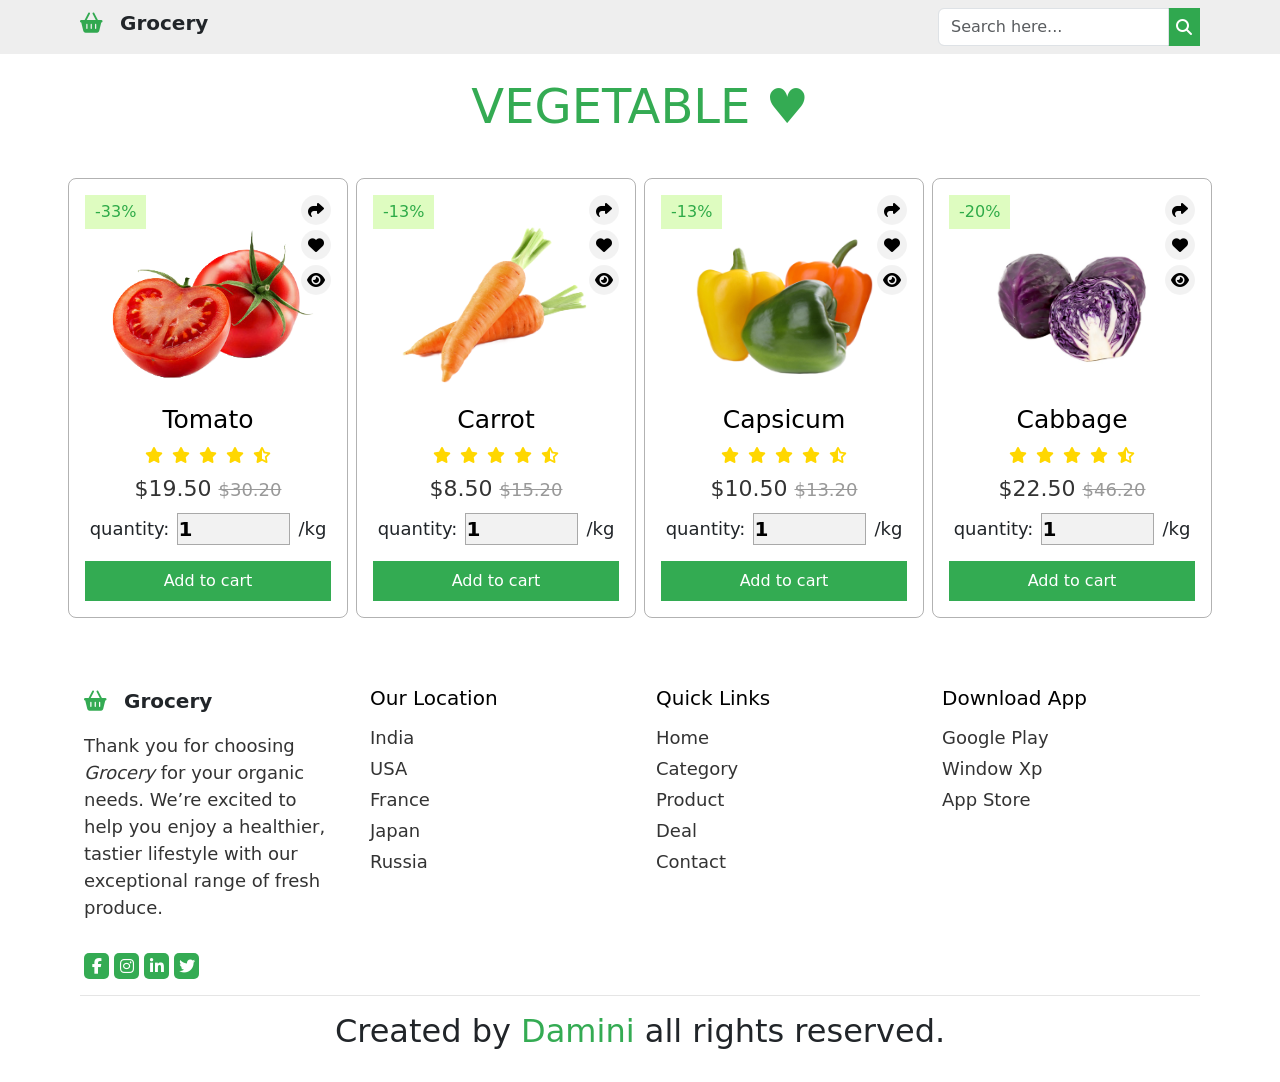
<file: Vegetable.html>
<!DOCTYPE html>
<html lang="en">
    <head>
        <meta charset="UTF-8">
        <meta name="viewport" content="width=device-width, initial-scale=1.0">
        <title>Grocery App</title>
        <link rel="stylesheet" href="css/style.css">
        <link rel="stylesheet" href="css/responsive.css">
    
        <!-- font-icon -->
        <link rel="stylesheet" href="https://cdnjs.cloudflare.com/ajax/libs/font-awesome/6.4.2/css/all.min.css">
    
        <!-- font-family -->
        <link rel="preconnect" href="https://fonts.googleapis.com">
        <link rel="preconnect" href="https://fonts.gstatic.com" crossorigin>
        <link href="https://fonts.googleapis.com/css2?family=Nunito:ital,wght@0,200..1000;1,200..1000&display=swap"
            rel="stylesheet">
        <!-- Bootstrap JS Bundle with Popper -->
        <link href="https://cdn.jsdelivr.net/npm/bootstrap@5.0.2/dist/css/bootstrap.min.css" rel="stylesheet"
            integrity="sha384-EVSTQN3/azprG1Anm3QDgpJLIm9Nao0Yz1ztcQTwFspd3yD65VohhpuuCOmLASjC" crossorigin="anonymous">
    
        <link href="https://cdn.jsdelivr.net/npm/bootstrap@5.3.2/dist/css/bootstrap.min.css" rel="stylesheet">
    </head>
<body>
    <section>
        <div class="header-1">
            <div class="row">
                <div class="col">
                    <a class="navbar-brand logo"><i class="fa-solid fa-basket-shopping"></i> Grocery</a>
                </div>
                <div class="col-lg-3 col-sm-12">
                    <form class="d-flex">
                        <div class="input-group">
                            <input type="text" class="form-control" placeholder="Search here..." aria-label="Search"
                                aria-describedby="button-addon">
                            <button class="fa-solid fa-magnifying-glass p-2" type="button" id="button-addon"></button>
                        </div>
                    </form>
                </div>

            </div>
        </div>
    </section>

    <section id="shopBy">
        <h1 class="heading"><span>Vegetable &#9829;</span></h1>
        <div class="row gap-2 category-container">

            <div class="col box">
                <span class="discount">-33%</span>
                <div class="icons">
                    <a href="#" class="fa-solid fa-share"></a>
                    <a href="#" class="fa-solid fa-heart"></a>
                    <a href="#" class="fa-solid fa-eye"></a>
                </div>
                <div class="image">
                    <img src="images/product3.png" alt="">
                </div>
                <h3>Tomato</h3>
                <div class="stars">
                    <i class="fa-solid fa-star"></i>
                    <i class="fa-solid fa-star"></i>
                    <i class="fa-solid fa-star"></i>
                    <i class="fa-solid fa-star"></i>
                    <i class="fa-solid fa-star-half-stroke"></i>
                </div>
                <div class="price"> $19.50 <span> $30.20 </span></div>
                <div class="quantity">
                    <span>quantity: </span>
                    <input type="number" min="1" max="1000" value="1">
                    <span>/kg</span>
                </div>
                <button>Add to cart</button>
            </div>

            <div class="col box">
                <span class="discount">-13%</span>
                <div class="icons">
                    <a href="#" class="fa-solid fa-share"></a>
                    <a href="#" class="fa-solid fa-heart"></a>
                    <a href="#" class="fa-solid fa-eye"></a>
                </div>
                <div class="image">
                    <img src="images/product5.png" alt="">
                </div>
                <h3>Carrot</h3>
                <div class="stars">
                    <i class="fa-solid fa-star"></i>
                    <i class="fa-solid fa-star"></i>
                    <i class="fa-solid fa-star"></i>
                    <i class="fa-solid fa-star"></i>
                    <i class="fa-solid fa-star-half-stroke"></i>
                </div>
                <div class="price"> $8.50 <span> $15.20 </span></div>
                <div class="quantity">
                    <span>quantity: </span>
                    <input type="number" min="1" max="1000" value="1">
                    <span> /kg</span>
                </div>
                <button>Add to cart</button>
            </div>

            <div class="col box">
                <span class="discount">-13%</span>
                <div class="icons">
                    <a href="#" class="fa-solid fa-share"></a>
                    <a href="#" class="fa-solid fa-heart"></a>
                    <a href="#" class="fa-solid fa-eye"></a>
                </div>
                <div class="image">
                    <img src="images/product10.png" alt="">
                </div>
                <h3>Capsicum</h3>
                <div class="stars">
                    <i class="fa-solid fa-star"></i>
                    <i class="fa-solid fa-star"></i>
                    <i class="fa-solid fa-star"></i>
                    <i class="fa-solid fa-star"></i>
                    <i class="fa-solid fa-star-half-stroke"></i>
                </div>
                <div class="price"> $10.50 <span> $13.20 </span></div>
                <div class="quantity">
                    <span>quantity: </span>
                    <input type="number" min="1" max="1000" value="1">
                    <span> /kg</span>
                </div>
                <button>Add to cart</button>
            </div>

            <div class="col box">
                <span class="discount">-20%</span>
                <div class="icons">
                    <a href="#" class="fa-solid fa-share"></a>
                    <a href="#" class="fa-solid fa-heart"></a>
                    <a href="#" class="fa-solid fa-eye"></a>
                </div>
                <div class="image">
                    <img src="images/product16.jpg" alt="">
                </div>
                <h3>Cabbage</h3>
                <div class="stars">
                    <i class="fa-solid fa-star"></i>
                    <i class="fa-solid fa-star"></i>
                    <i class="fa-solid fa-star"></i>
                    <i class="fa-solid fa-star"></i>
                    <i class="fa-solid fa-star-half-stroke"></i>
                </div>
                <div class="price"> $22.50 <span> $46.20 </span></div>
                <div class="quantity">
                    <span>quantity: </span>
                    <input type="number" min="1" max="1000" value="1">
                    <span> /kg</span>
                </div>
                <button>Add to cart</button>
            </div>

          
        </div>
    </section>

    <section class="footer">
        <div class="row justify-content-end box-container">
            <div class="col-sm-12 col-xl-3 box">
                <a class="navbar-brand logo"><i class="fa-solid fa-basket-shopping"></i> Grocery</a>
                <p>Thank you for choosing <i>Grocery</i> for your organic needs. We’re excited to help you enjoy a
                    healthier, tastier lifestyle with our exceptional range of fresh produce.</p>

                <div class="share">
                    <a href="#" class="fa-brands fa-facebook-f"></a>
                    <a href="#" class="fa-brands fa-instagram"></a>
                    <a href="#" class="fa-brands fa-linkedin-in"></a>
                    <a href="#" class="fa-brands fa-twitter"></a>
                </div>
            </div>

            <div class="col-sm-12 col-xl-3 box">
                <h3>Our Location</h3>
                <div class="links">
                    <a href="#">India</a>
                    <a href="#">USA</a>
                    <a href="#">France</a>
                    <a href="#">Japan</a>
                    <a href="#">Russia</a>
                </div>
            </div>

            <div class="col-sm-12 col-xl-3 box">
                <h3>Quick Links</h3>
                <div class="links">
                    <a href="#">Home</a>
                    <a href="#">Category</a>
                    <a href="#">Product</a>
                    <a href="#">Deal</a>
                    <a href="#">Contact</a>
                </div>
            </div>

            <div class="col-sm-12 col-xl-3 box">
                <h3>Download App</h3>
                <div class="links">
                    <a href="#">Google Play</a>
                    <a href="#">Window Xp</a>
                    <a href="#">App Store</a>
                </div>
            </div>
        </div>

        <h1 class="credit">Created by <span> Damini </span> all rights reserved.</h1>

    </section>
</body>
</html>
</file>
<file: css/style.css>
* {
  margin: 0%;
  padding: 0%;
  box-sizing: border-box;
  border: none;
  outline: none;
  text-decoration: none;
}

html {
  overflow-x: hidden;
  scroll-padding-top: 6.5rem;
  scroll-behavior: smooth;
}

body {
  font-size: 16px;
  font-family: "Nunito", sans-serif;
}

/*-------- header-1 --------*/
.header-1 {
  background-color: #eee;
  padding: 8px 80px;
}

.logo i {
  color: #07992dd1;
  font-weight: bolder;
  padding-right: 10px;
  font-size: 20px;
}

a.logo {
  font-size: 20px;
  font-weight: bolder;
}

#button-addon {
  background-color: #07992dd1;
  color: white;
}

#button-addon:hover {
  background-color: #086921d1;
}
/*-------- header-2 --------*/

.header-2 {
  background-color: #fff;
  padding: 8px 80px;
  box-shadow: 0 0.5rem 1rem rgba(0, 0, 0, 0.1);
  position: relative;
}

.navbar-nav .nav-link:hover,
.navbar-nav .nav-link:active {
  color: #07992dd1;
}

ul.navbar-nav.icons-nav {
  display: flex;
  flex-direction: row;
}

li.nav-item {
  margin: 0px 15px;
}
.icons-nav i {
  font-size: 18px;
}
.icons-nav ul li {
  display: inline-block;
  list-style: none;
}

a.nav-link {
  font-weight: 600;
}

/*-------- home --------*/

.home {
  padding: 40px 80px;
}

.home .content span {
  font-size: 32px;
  color: #666;
}

.home .content h3 {
  font-size: 55px;
  color: #000;
}

.home .content button {
  font-size: 20px;
  color: white;
  background-color: #07992dd1;
  padding: 10px 20px;
  border-radius: 5px;
}

.home .content button:hover {
  color: white;
  background-color: #086921d1;
}

/* .content .image {
  display: flex;
  flex-direction: row;
  justify-content: center;
} */

/*-------- banner --------*/

.banner-container {
  padding: 16px 80px;
}

.banner-container .banner {
  height: 400px;
  position: relative;
}

.banner-container img {
  width: 100%;
  height: 100%;
  object-fit: cover;
}

.banner-container .banner .content {
  position: absolute;
  top: 40%;
  left: 5%;
  transform: translateY(-50%);
}

.banner-container .banner .content h3 {
  font-size: 48px;
  color: #000;
}

.banner-container .banner .content p {
  font-size: 32px;
  color: #333;
}

.banner-container .banner .content button {
  font-size: 20px;
  color: white;
  background-color: #07992dd1;
  padding: 10px 20px;
  border-radius: 5px;
}

.banner-container .banner .content button:hover {
  color: white;
  background-color: #086921d1;
}

.banner-container .banner:hover img {
  transform: scale(1) rotate(-3deg);
}

/*-------- category --------*/

.heading {
  color: #000;
  font-size: 48px;
  padding: 24px;
  text-align: center;
  text-transform: uppercase;
  padding-bottom: 18px;
}

.heading span {
  color: #07992dd1;
}

#category .box-container {
  display: flex;
  /* padding: 16px 80px; */
}

#category .box-container .box {
  display: flex;
  flex-direction: column;
  padding: 16px;
  text-align: center;
  border-radius: 8px;
  border: 1px solid rgba(0, 0, 0, 0.3);
}

#category .box-container .box img {
  width: 240px;
  margin: 4px 0px;
  object-fit: cover;
}

#category .box-container .box .image {
  display: flex;
  flex-direction: column;
  align-items: center;
}

#category .box-container .box h3 {
  font-size: 32px;
  color: #000;
  margin: 0;
}

#category .box-container .box p {
  font-size: 16px;
  color: #666;
  padding: 8px 0px;
  margin: 0;
}

#category .box-container .box button {
  background-color: #07992dd1;
  color: white;
  padding: 8px 0px;
}

#category .box-container .box button:hover {
  background-color: #086921d1;
}

#category .box-container .box a {
  background-color: #07992dd1;
  color: white;
  padding: 8px 0px;
  text-decoration: none;
}

/*-------- product --------*/

#product .product-container {
  display: flex;
  flex-wrap: wrap;
  /* padding: 16px 80px; */
  /* margin-bottom: 20px; */
}

#product .product-container .box {
  display: flex;
  padding: 16px;
  text-align: center;
  border-radius: 8px;
  flex-direction: column;
  border: 1px solid rgba(0, 0, 0, 0.3);
  /* overflow: hidden; */
  position: relative;
}

#product .product-container .box img {
  height: 195px;
  width: 215px;
  object-fit: contain;
}

#product .product-container .box .image {
  margin: 15px 0px 0px 0px;
}

#product .product-container .box .discount {
  position: absolute;
  top: 16px;
  left: 16px;
  background-color: rgb(222, 252, 192);
  color: #07992dd1;
  padding: 5px 10px;
  font-size: 16px;
}

#product .product-container .box .icons {
  position: absolute;
  top: 16px;
  right: 16px;
}

#product .product-container .box:hover .icons {
  right: 1rem;
}

#product .product-container .box .icons a {
  display: flex;
  flex-direction: column;
  align-items: center;
  justify-content: center;
  width: 30px;
  height: 30px;
  color: #000;
  font-size: 16px;
  margin-bottom: 5px;
  border-radius: 50%;
  text-decoration: none;
  background-color: rgba(0, 0, 0, 0.05);
}

#product .product-container .box .icons a:hover {
  color: #fff;
  background-color: #07992dd1;
}

#product .product-container .box h3 {
  color: #000;
  font-size: 25px;
}

#product .product-container .box .stars i {
  padding: 4px 2px;
  font-size: 16px;
  color: gold;
}

#product .product-container .box .price {
  font-size: 22px;
  color: #333;
  padding: 4px 0px;
}

#product .product-container .box .price span {
  font-size: 18px;
  color: #999;
  text-decoration: line-through;
}

#product .product-container .box .quantity {
  display: flex;
  flex-direction: row;
  align-items: center;
  justify-content: center;
  padding-top: 4px;
  padding-bottom: 16px;
}

#product .product-container .box .quantity span {
  font-size: 18px;
}

#product .product-container .box .quantity input {
  border: 1px solid rgba(0, 0, 0, 0.3);
  font-size: 20px;
  font-weight: bolder;
  color: #000;
  margin: 0px 8px 0px 8px;
  background-color: rgba(0, 0, 0, 0.05);
}

#product .product-container .box button {
  background-color: #07992dd1;
  color: white;
  padding: 8px 0px;
}

#product .product-container .box button:hover {
  background-color: #086921d1;
}

/*-------- deal --------*/

#deal {
  background-image: url(../images/deal2.jpeg);
  background-size: cover;
  background-position: center;
  background-repeat: no-repeat;
  padding: 16px 80px;
}

#deal .content {
  max-width: 50rem;
}

#deal .content .title {
  font-size: 40px;
  color: #000;
}

#deal .content p {
  color: #333;
  min-width: 200px;
  max-width: 600px;
  font-size: 18px;
  padding: 16px 0px;
}

#deal .content .deal-container {
  padding: 16px 0px 16px 12px;
}

#deal .content .deal-container .box {
  width: 15%;
  text-align: center;
  border: 2px solid rgba(0, 0, 0, 0.3);
  box-shadow: 4px 4px rgba(0, 0, 0, 0.3);
}

#deal .content .deal-container .box h3 {
  color: #000;
  width: 100%;
  height: 65px;
  font-size: 40px;
  line-height: 65px;
  background-color: #fff;
}

#deal .content .deal-container .box span {
  display: block;
  width: 100%;
  padding: 4px;
  color: #fff;
  font-size: 16px;
  background-color: #1a1a1a;
}

#deal .content button {
  font-size: 20px;
  color: white;
  background-color: #07992dd1;
  padding: 5px 15px;
}

#deal .content button:hover {
  background-color: #086921d1;
}

/*-------- contact --------*/

#contact {
  padding: 16px 80px;
}

#contact form {
  text-align: center;
  padding: 16px;
  border: 1px solid rgba(0, 0, 0, 0.3);
}

#contact .form-control {
  background-color: #f7f7f7;
  border: 1px solid rgba(0, 0, 0, 0.3);
}

#contact button {
  font-size: 20px;
  color: white;
  background-color: #07992dd1;
  padding: 5px 20px;
  margin-top: 16px;
}

#contact button:hover {
  background-color: #086921d1;
}

/*-------- subscribe --------*/

.subscribe {
  background-image: url(../images/banner3.jpg);
  background-size: cover;
  background-position: center;
  background-repeat: no-repeat;
  padding: 30px 80px;
}

.subscribe .subs-heading {
  color: #000;
  font-size: 32px;
  padding: 16px 0px;
  text-transform: uppercase;
}

.subscribe form {
  margin: 16px 0px;
  padding: 18px;
  background-color: rgba(0, 0, 0, 0.1);
}

.subscribe form .email {
  color: #333;
}

.subscribe button {
  font-size: 20px;
  color: white;
  background-color: #07992dd1;
  padding: 5px 20px;
  margin-top: 16px;
}

.subscribe button:hover {
  background-color: #086921d1;
}

/*-------- subscribe --------*/

.footer {
  padding: 16px 80px;
}

.footer .box-container {
  display: flex;
}

.footer .box-container .box {
  padding: 16px 16px;
}

.footer .box-container .box .share a {
  color: #fff;
  padding: 5px;
  width: 25px;
  text-align: center;
  border-radius: 5px;
  text-decoration: none;
  background-color: #07992dd1;
}

/* .footer .box-container .box .share a:hover {
  width: 25px;
  color: #07992dd1;
  background-color: #fff;
  border: 1px solid #07992dd1;
} */

.footer .box-container .box h3 {
  font-size: 20px;
  color: #000;
}

.footer .box-container .box p {
  font-size: 18px;
  color: #333;
  width: 100%;
  padding: 16px 0px;
}

.footer .box-container .box .links {
  padding: 4px 0px;
}

.footer .box-container .box .links a {
  display: block;
  padding: 2px 0px;
  font-size: 18px;
  color: #333;
  text-decoration: none;
}

.footer .box-container .box .links a:hover {
  color: #086921d1;
  text-shadow: 1px 1px 2px lightgreen, 0 0 1em rgb(184, 250, 117),
    0 0 0.2em rgb(184, 250, 117);
  /* text-shadow: 1px 1x 8px rgb(184, 250, 117); */
}

.footer .credit {
  padding: 16px;
  border-top: 1px solid rgba(0, 0, 0, 0.1);
  text-align: center;
  font-size: 32px;
  margin-bottom: 0px;
}

.footer .credit span {
  color: #07992dd1;
}

/*-------- Shop By Category --------*/


#shopBy .category-container {
  display: flex;
  flex-wrap: wrap;
  padding: 16px 80px;
  margin-bottom: 20px;
}

#shopBy .category-container .box {
  display: flex;
  padding: 16px;
  text-align: center;
  border-radius: 8px;
  flex-direction: column;
  border: 1px solid rgba(0, 0, 0, 0.3);
  /* overflow: hidden; */
  position: relative;
}

#shopBy .category-container .box img {
  height: 195px;
  width: 215px;
  object-fit: contain;
}

#shopBy .category-container .box .image {
  margin: 15px 0px 0px 0px;
}

#shopBy .category-container .box .discount {
  position: absolute;
  top: 16px;
  left: 16px;
  background-color: rgb(222, 252, 192);
  color: #07992dd1;
  padding: 5px 10px;
  font-size: 16px;
}

#shopBy .category-container .box .icons {
  position: absolute;
  top: 16px;
  right: 16px;
}

#shopBy .category-container .box:hover .icons {
  right: 1rem;
}

#shopBy .category-container .box .icons a {
  display: flex;
  flex-direction: column;
  align-items: center;
  justify-content: center;
  width: 30px;
  height: 30px;
  color: #000;
  font-size: 16px;
  margin-bottom: 5px;
  border-radius: 50%;
  text-decoration: none;
  background-color: rgba(0, 0, 0, 0.05);
}

#shopBy .category-container .box .icons a:hover {
  color: #fff;
  background-color: #07992dd1;
}

#shopBy .category-container .box h3 {
  color: #000;
  font-size: 25px;
}

#shopBy .category-container .box .stars i {
  padding: 4px 2px;
  font-size: 16px;
  color: gold;
}

#shopBy .category-container .box .price {
  font-size: 22px;
  color: #333;
  padding: 4px 0px;
}

#shopBy .category-container .box .price span {
  font-size: 18px;
  color: #999;
  text-decoration: line-through;
}

#shopBy .category-container .box .quantity {
  display: flex;
  flex-direction: row;
  align-items: center;
  justify-content: center;
  padding-top: 4px;
  padding-bottom: 16px;
}

#shopBy .category-container .box .quantity span {
  font-size: 18px;
}

#shopBy .category-container .box .quantity input {
  border: 1px solid rgba(0, 0, 0, 0.3);
  font-size: 20px;
  font-weight: bolder;
  color: #000;
  margin: 0px 8px 0px 8px;
  background-color: rgba(0, 0, 0, 0.05);
}

#shopBy .category-container .box button {
  background-color: #07992dd1;
  color: white;
  padding: 8px 0px;
}

#shopBy .category-container .box button:hover {
  background-color: #086921d1;
}
</file>
<file: css/responsive.css>
/* Media Queries */

@media (min-width: 1200px) {
}

/* ---------------------------------------------------------------- small & standard Desktop(Landscape) -------------------------------------------------------------------------- */
@media (min-width: 1200px) and (max-width: 1400px) {
  body {
    font-size: 16px;
  }
}

@media (min-width: 1400px) {
}

@media (min-width: 1600px) {
}

@media (min-width: 1900px) {
}

@media (min-width: 300px) and (max-width: 1199px) {
}

@media (min-width: 577px) and (max-width: 1199px) {
}

@media (min-width: 300px) and (max-width: 991px) {
}

@media (min-width: 768px) and (max-width: 1199px) {
}

@media (min-width: 768px) and (max-height: 567px) {
}

@media (min-width: 577px) and (max-width: 767px) {
  .home .content span {
    font-size: 25px;
  }

  .home .content h3 {
    font-size: 35px;
  }

  .home .content button {
    font-size: 15px;
    padding: 8px 16px;
  }
}

@media (max-width: 576px) {
}

@media (max-width: 400px) {
}

@media (min-width: 660px) and (max-width: 750px) {
}

/* ---------------------------------------------------------------- iPad(1024*768 -> Landscape) -------------------------------------------------------------------------- */

@media (min-width: 992px) and (max-width: 1199px) {
  
}

/* ------------------------------------------------------------ iPad (768*1024 -> Vertical) -------------------------------------------------------------- */
@media (min-width: 768px) and (max-width: 991px) {
  /* home */
  .home .content span {
    font-size: 28px;
  }
  .home .content h3 {
    font-size: 40px;
  }

  /* heading */
  .heading {
    font-size: 42px;
  }

  /* banner */
  .banner-container .banner {
    height: 275px;
  }
  .banner-container .banner .content {
    padding: 5px;
  }
  .banner-container .banner .content h3 {
    font-size: 35px;
  }
  .banner-container .banner .content p {
    font-size: 28px;
  }

  /* heading */
  #deal {
    padding: 16px 35px;
}
/* contact */
#contact {
  padding: 16px 35px;
}

/* subscribe */
.subscribe {
  padding: 16px 35px;
}

/* footer */
.footer {
  padding: 16px 35px;
  text-align: center;

}
}

/* -------------------------------------------------------- Mobile(440)Vertical ----------------------------------------------------------- */

@media (max-width: 440px) {
  /* header */
  .header-1 {
    padding: 8px 16px;
  }

  .header-2 {
    padding: 8px 16px;
  }

  /* home */
  body {
    font-size: 16px;
  }

  .home {
    padding: 8px 16px;
  }

  .home .content {
    text-align: center;
  }

  .home .content span {
    font-size: 25px;
  }

  .home .content h3 {
    font-size: 32px;
  }

  img {
    width: 300px;
    height: 300px;
  }

  /* banner-container */
  .banner-container {
    padding: 8px 16px;
  }

  .banner-container img {
    height: 85%;
  }

  /* category */
  .heading {
    font-size: 25px;
  }

  .category .box-container {
    padding: 8px 24px;
  }

  /* product */
  .product .product-container {
    padding: 8px 24px;
  }

  /* Deal */

  #deal {
    padding: 10px 20px;
    background-position: left;
  }

  #deal .content .deal-container .box {
    width: 22%;
  }

  /* contact */

  #contact {
    padding: 10px 20px;
  }

  /* subscribe */
  .subscribe {
    padding: 8px 16px;
    text-align: center;
  }

  .subscribe .subs-heading {
    font-size: 20px;
  }

  .subscribe form {
    padding: 4px;
  }

  /* footer */
  .footer {
    padding: 8px 16px;
    text-align: center;
  }

  .footer .credit {
    padding: 16px 8px;
    font-size: 22px;
    margin-bottom: 10px;
  }
}

/* ------------------------------------------ Landscape (iPhone) ------------------------------------ */

@media (min-width: 577px) and (max-width: 767px) {

}
</file>
